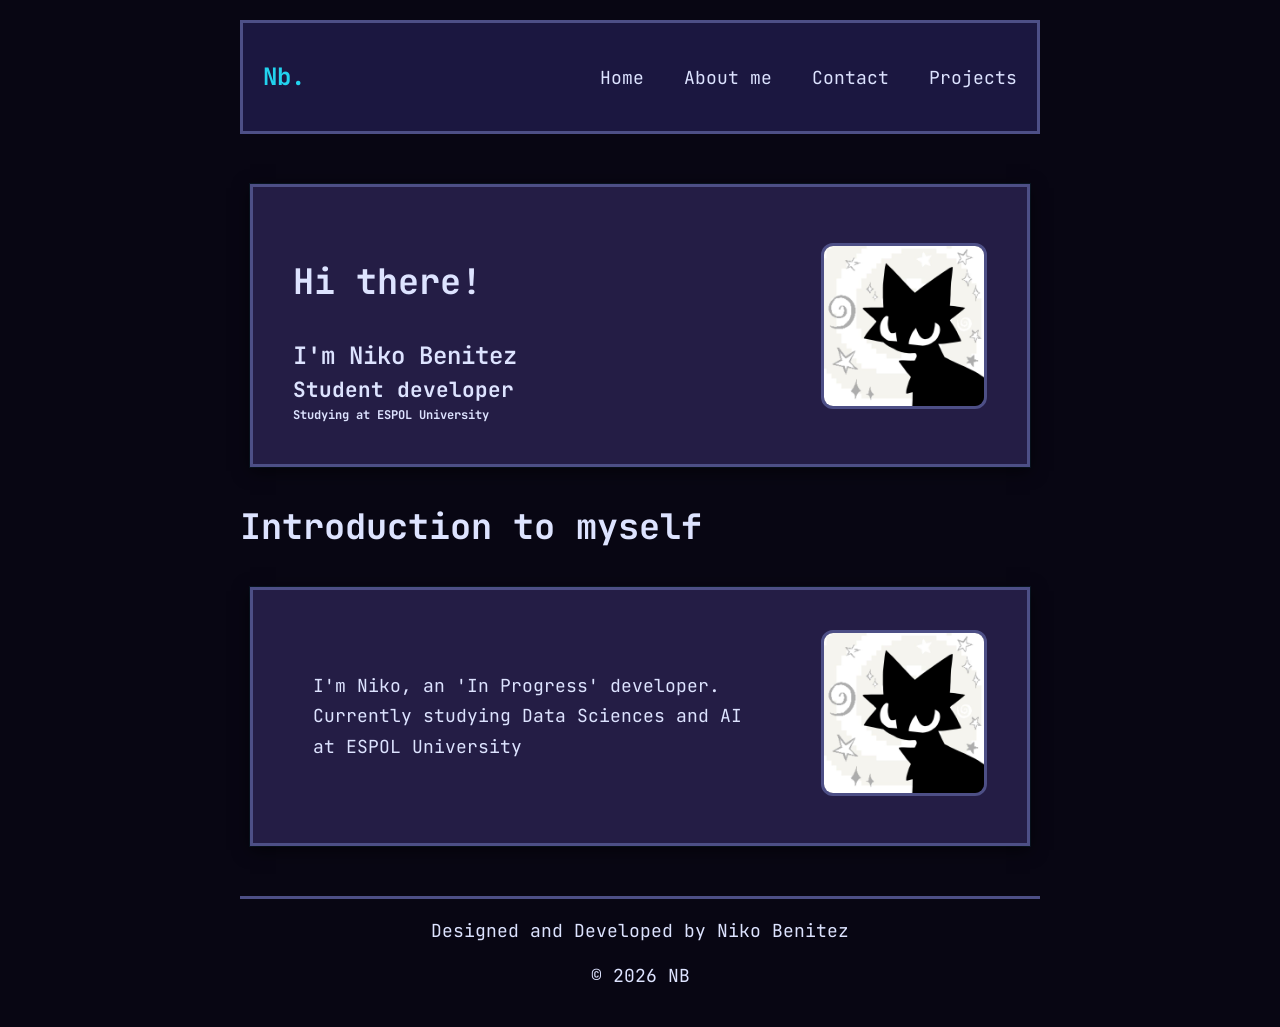
<file: index.html>
<!DOCTYPE html>
<html lang="en">

<head>
    <meta charset="UTF-8">
    <meta name="viewport" content="width=device-width, initial-scale=1.0">
    <title>NikoBntz Portfolio</title>
    <link rel="stylesheet" type="text/css" href="./assets/css/style.css">
</head>

<body>
    <!--?  _   _                _            -->
    <!--? | | | | ___  __ _  __| | ___ _ __  -->
    <!--? | |_| |/ _ \/ _` |/ _` |/ _ \__| -->
    <!--? |  _  |  __/ (_| | (_| |  __/ |    -->
    <!--? |_| |_|\___|\__,_|\__,_|\___|_|    -->
    <header class="header">
        <h1 id="header-title">Nb.</h1>

        <button class="hamburger-btn" aria-label="Menu">☰</button>
        <nav class="nav-links">
            <a class="header-buttons" href="index.html">Home</a>
            <a class="header-buttons" href="./pages/about_me.html">About me</a>
            <a class="header-buttons" href="./pages/contact.html">Contact</a>
            <a class="header-buttons" href="./pages/projects.html">Projects</a>
        </nav>
    </header>

    <!--! Body Title -->
    <section id="first-impression" class="panel media-block">
        <div id="intro-text">
            <h1 class="section-title">Hi there!</h1>
            <h2>I'm Niko Benitez</h2>
            <h3>Student developer</h3>
            <h6>Studying at ESPOL University</h6>
        </div>
        <img class="media-img" src="./assets/img/cat.jpg">
    </section>

    <!--! Introduction -->
    <h1 class="section-title" id="intro-title">Introduction to myself</h1>
    <section id="introduction" class="panel">
        <div class="content-wrapper media-block">
            <div class="paragraph-wrapper">
                <p class="paragraph">I'm Niko, an 'In Progress' developer. Currently studying Data Sciences and AI at
                    ESPOL University</p>
            </div>
            <div class="image-wrapper">
                <img class="media-img" src="./assets/img/cat.jpg">
            </div>
        </div>
    </section>

    <!--?  _____           _             -->
    <!--? |  ___|__   ___ | |_ ___ _ __  -->
    <!--? | |_ / _ \/ _ \| __/ _ \ '__| -->
    <!--? |  _| (_) | (_) | ||  __/ |    -->
    <!--? |_|  \___/ \___/ \__\___|_|    -->
    <footer>
        <p>Designed and Developed by Niko Benitez</p>
        <p>© 2026 NB</p>
    </footer>

    <script src="assets/js/main.js"></script>
</body>

</html>
</file>
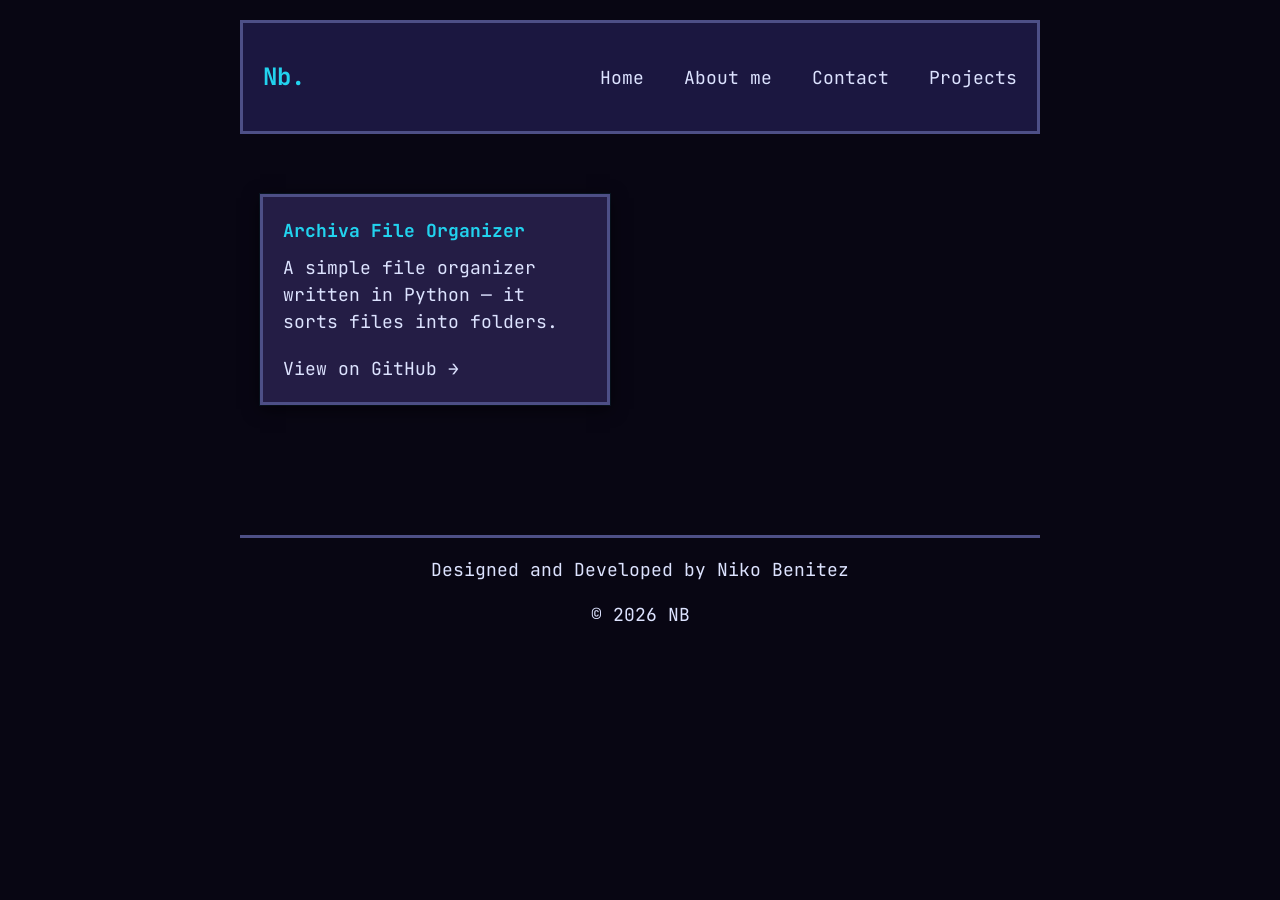
<file: pages/projects.html>
<!DOCTYPE html>
<html lang="en">

<head>
    <meta charset="UTF-8">
    <meta name="viewport" content="width=device-width, initial-scale=1.0">
    <title>NikoBntz Portfolio</title>
    <link rel="stylesheet" type="text/css" href="../assets/css/style.css">
</head>


<body>
    <!--?  _   _                _            -->
    <!--? | | | | ___  __ _  __| | ___ _ __  -->
    <!--? | |_| |/ _ \/ _` |/ _` |/ _ \__| -->
    <!--? |  _  |  __/ (_| | (_| |  __/ |    -->
    <!--? |_| |_|\___|\__,_|\__,_|\___|_|    -->
    <header class="header">
        <h1 id="header-title">Nb.</h1>

        <button class="hamburger-btn" aria-label="Menu">☰</button>
        <nav class="nav-links">
            <a class="header-buttons" href="../index.html">Home</a>
            <a class="header-buttons" href="./about_me.html">About me</a>
            <a class="header-buttons" href="./contact.html">Contact</a>
            <a class="header-buttons" href="./projects.html">Projects</a>
        </nav>
    </header>


    <div class="projects">
        <a class="project-card panel" href="https://github.com/NikoBntz/Archiva-File-Organizer" target="_blank">
            <h4 class="card-title">Archiva File Organizer</h4>
            <p class="card-content">A simple file organizer written in Python — it sorts files into folders.</p>
            <p class="card-footer">View on GitHub →</p>
        </a>
    </div>

    <!--?  _____           _             -->
    <!--? |  ___|__   ___ | |_ ___ _ __  -->
    <!--? | |_ / _ \ / _ \| __/ _ \ '__| -->
    <!--? |  _| (_) | (_) | ||  __/ |    -->
    <!--? |_|  \___/ \___/ \__\___|_|    -->
    <footer>
        <p>Designed and Developed by Niko Benitez</p>
        <p>© 2026 NB</p>
    </footer>

    <script src="../assets/js/main.js"></script>
</body>

</html>
</file>
<file: assets/css/style.css>
/* Fonts */
@import url("https://fonts.googleapis.com/css2?family=JetBrains+Mono:wght@200;300;400;600;700&display=swap");

:root {
  /* Colors */
  --primary-color: #241d45;
  --secondary-color: #4d4f86;
  --background-color: #080613;
  --background-light: #1b1740;
  --text-color: #dde3ff;
  --accent-color: #22d3ee;
  --error-color: #ff5f5f;

  /* Font sizes */
  --font-size-large: 24px;
  --font-size-medium: 18px;
  --font-size-small: 14px;

  /* Font family */
  --font-family: "JetBrains Mono", monospace;

  /* Spacing (used for margin, padding, and gap) */
  --spacing-xl: 80px;
  --spacing-lg: 40px;
  --spacing-md: 20px;
  --spacing-sm: 10px;

  /* Border radius */
  --border-radius: 12px;

  /* Box shadow */
  --box-shadow:
    0 4px 16px rgba(0, 0, 0, 0.6), 0 0 0 1px rgba(34, 211, 238, 0.08);
}

/* Global */
body {
  font-family: var(--font-family);
  font-size: var(--font-size-medium);
  color: var(--text-color);
  background-color: var(--background-color);
  line-height: 1.5;
  padding: var(--spacing-md);
  display: flex;
  flex-direction: column;
  max-width: 800px;
  margin: 0 auto;
}

.panel {
  background-color: var(--primary-color);
  border: 3px solid var(--secondary-color);
  box-shadow: var(--box-shadow);
  transition: all 0.3s ease;
  padding: var(--spacing-lg);
  margin: var(--spacing-sm);
}

.panel:hover {
  border-color: var(--accent-color);
}

.paragraph {
  padding: var(--spacing-md);
  line-height: var(--spacing-lg);
}

/*! Layout for card like the ones that are in the Home */
.media-block {
  display: flex;
  justify-content: space-between;
  align-items: center;
  gap: var(--spacing-lg);
}

.media-img {
  width: auto;
  height: 160px;
  border: 3px solid var(--secondary-color);
  border-radius: var(--border-radius);
  transition:
    border-color 0.2s ease,
    transform 0.2s ease;
}

.media-img:hover {
  border-color: var(--accent-color);
  transform: scale(1.02);
}

h1 {
  font-size: 2.2rem;
  font-weight: 700;
}

h2 {
  font-size: var(--font-size-large);
  font-weight: 600;
}

section {
  margin-bottom: var(--spacing-lg);
}

footer {
  margin-top: var(--spacing-lg);
  border-top: 3px solid var(--secondary-color);
  text-align: center;
}

/* Header */
.header {
  background-color: var(--background-light);
  border: 3px solid var(--secondary-color);
  padding: var(--spacing-sm);
  display: flex;
  justify-content: space-between;
  align-items: center;
  margin-bottom: var(--spacing-lg);
  transition: all 0.3s ease;
}

.header:hover {
  border-color: var(--accent-color);
}

#header-title {
  padding: var(--spacing-sm);
  color: var(--accent-color);
  font-size: var(--font-size-large);
}

.header-buttons {
  padding: var(--spacing-sm);
  color: var(--accent-color);
  background-color: transparent;
  cursor: pointer;
  transition: all 0.3s ease;
}

.header-buttons:hover {
  text-decoration: underline;
}

/* Section-specific tweaks */
#intro-text h2,
#intro-text h3,
#intro-text h6 {
  margin: 0;
}

#introduction .paragraph {
  font-size: var(--font-size-medium);
  line-height: 1.7;
  color: var(--text-color);
  margin: 0;
}

/* Cards tiles */
.cards {
  display: flex;
  flex-wrap: wrap;
  gap: var(--spacing-sm);
}

.card {
  background-color: var(--background-light);
  border: 3px solid var(--secondary-color);
  display: flex;
  justify-content: space-around;
  align-items: center;
  margin-bottom: var(--spacing-md);
  box-shadow: var(--box-shadow);
  padding: var(--spacing-sm);
  transition: all 0.3s ease;
}

.card:hover {
  transform: scale(1.05);
  border-color: var(--accent-color);
}

.card img {
  width: 40px;
  height: 40px;
}

.social .card {
  color: var(--text-color);
  text-decoration: none;
  cursor: pointer;
}

.social .card img {
  filter: invert(1);
}

/*! Contact form */
#contact-form {
  display: grid;
  gap: var(--spacing-sm);
}

.form-group {
  display: flex;
  flex-direction: column;
  gap: var(--spacing-sm);
}

.form-group label {
  color: var(--accent-color);
}

.form-group input,
.form-group textarea {
  background-color: var(--background-light);
  border: 2px solid var(--secondary-color);
  color: var(--text-color);
  font-family: var(--font-family);
  font-size: var(--font-size-medium);
  padding: var(--spacing-sm);
}

.form-group textarea {
  resize: vertical;
}

.form-group input:focus,
.form-group textarea:focus {
  outline: none;
  border-color: var(--accent-color);
}

.form-group input:user-invalid,
.form-group textarea:user-invalid {
  border-color: var(--error-color);
}

.submit-btn {
  background-color: var(--accent-color);
  border: 2px solid var(--secondary-color);
  color: var(--background-color);
  font-family: var(--font-family);
  font-size: var(--font-size-medium);
  padding: var(--spacing-sm);
  cursor: pointer;
  transition: all 0.3s ease;
}

.submit-btn:hover {
  background-color: var(--text-color);
}

/*! Project cards grid */
.projects {
  display: grid;
  grid-template-columns: repeat(auto-fill, minmax(260px, 1fr));
  gap: var(--spacing-lg);
  margin: var(--spacing-sm) var(--spacing-sm) var(--spacing-xl);
}

.project-card {
  padding: var(--spacing-md);
  display: flex;
  flex-direction: column;
  color: var(--text-color);
  text-decoration: none;
}

.project-card h4 {
  color: var(--accent-color);
  margin: 0 0 var(--spacing-sm);
}

.project-card p {
  margin: 0;
}

.project-card .card-content {
  margin-bottom: var(--spacing-md);
}

.project-card .card-footer {
  margin-top: auto;
  color: var(--text-color);
}

.project-card:hover .card-footer {
  color: var(--accent-color);
}

/*! Hamburger Menu */
.hamburger-btn {
  display: none;
  background: transparent;
  border: 2px solid var(--secondary-color);
  color: var(--accent-color);
  font-size: var(--font-size-large);
  padding: 8px 12px;
  cursor: pointer;
  border-radius: var(--border-radius);
  transition: all 0.3s ease;
}

.hamburger-btn:hover {
  border-color: var(--accent-color);
  background-color: var(--background-color);
}

.nav-links {
  display: flex;
  gap: var(--spacing-md);
  list-style: none;
  align-items: center;
  margin: 0;
}

.nav-links a {
  color: var(--text-color);
  text-decoration: none;
  transition: color 0.2s ease;
}

.nav-links a:hover {
  color: var(--accent-color);
}

/*! PHONES SECTION */
@media (max-width: 600px) {
  body {
    padding: 12px;
  }

  .header {
    flex-wrap: wrap;
    justify-content: center;
    gap: var(--spacing-sm);
  }

  .header-buttons {
    padding: 12px;
  }

  #first-impression {
    text-align: center;
    padding: var(--spacing-sm);
  }

  .intro-text {
    align-items: center;
  }

  .section-title {
    margin: var(--spacing-sm);
  }

  section {
    margin-bottom: var(--spacing-md);
  }

  .card {
    margin-bottom: var(--spacing-lg);
  }

  .contact-form {
    width: 100%;
    padding: var(--spacing-md);
  }

  .projects {
    grid-template-columns: 1fr;
  }

  .cards {
    justify-content: center;
  }

  h1 {
    font-size: 1.8rem;
  }

  h2 {
    font-size: 1.4rem;
  }

  .media-block {
    flex-direction: column;
    align-items: center;
    text-align: center;
  }

  .media-img {
    width: 180px;
    height: 180px;
  }

  /* Hamburger Menu */
  .hamburger-btn {
    display: block;
  }

  .nav-links {
    display: none;
    flex-direction: column;
    width: 100%;
    text-align: center;
    padding-top: var(--spacing-sm);
  }

  .nav-links.active {
    display: flex;
  }
}
</file>
